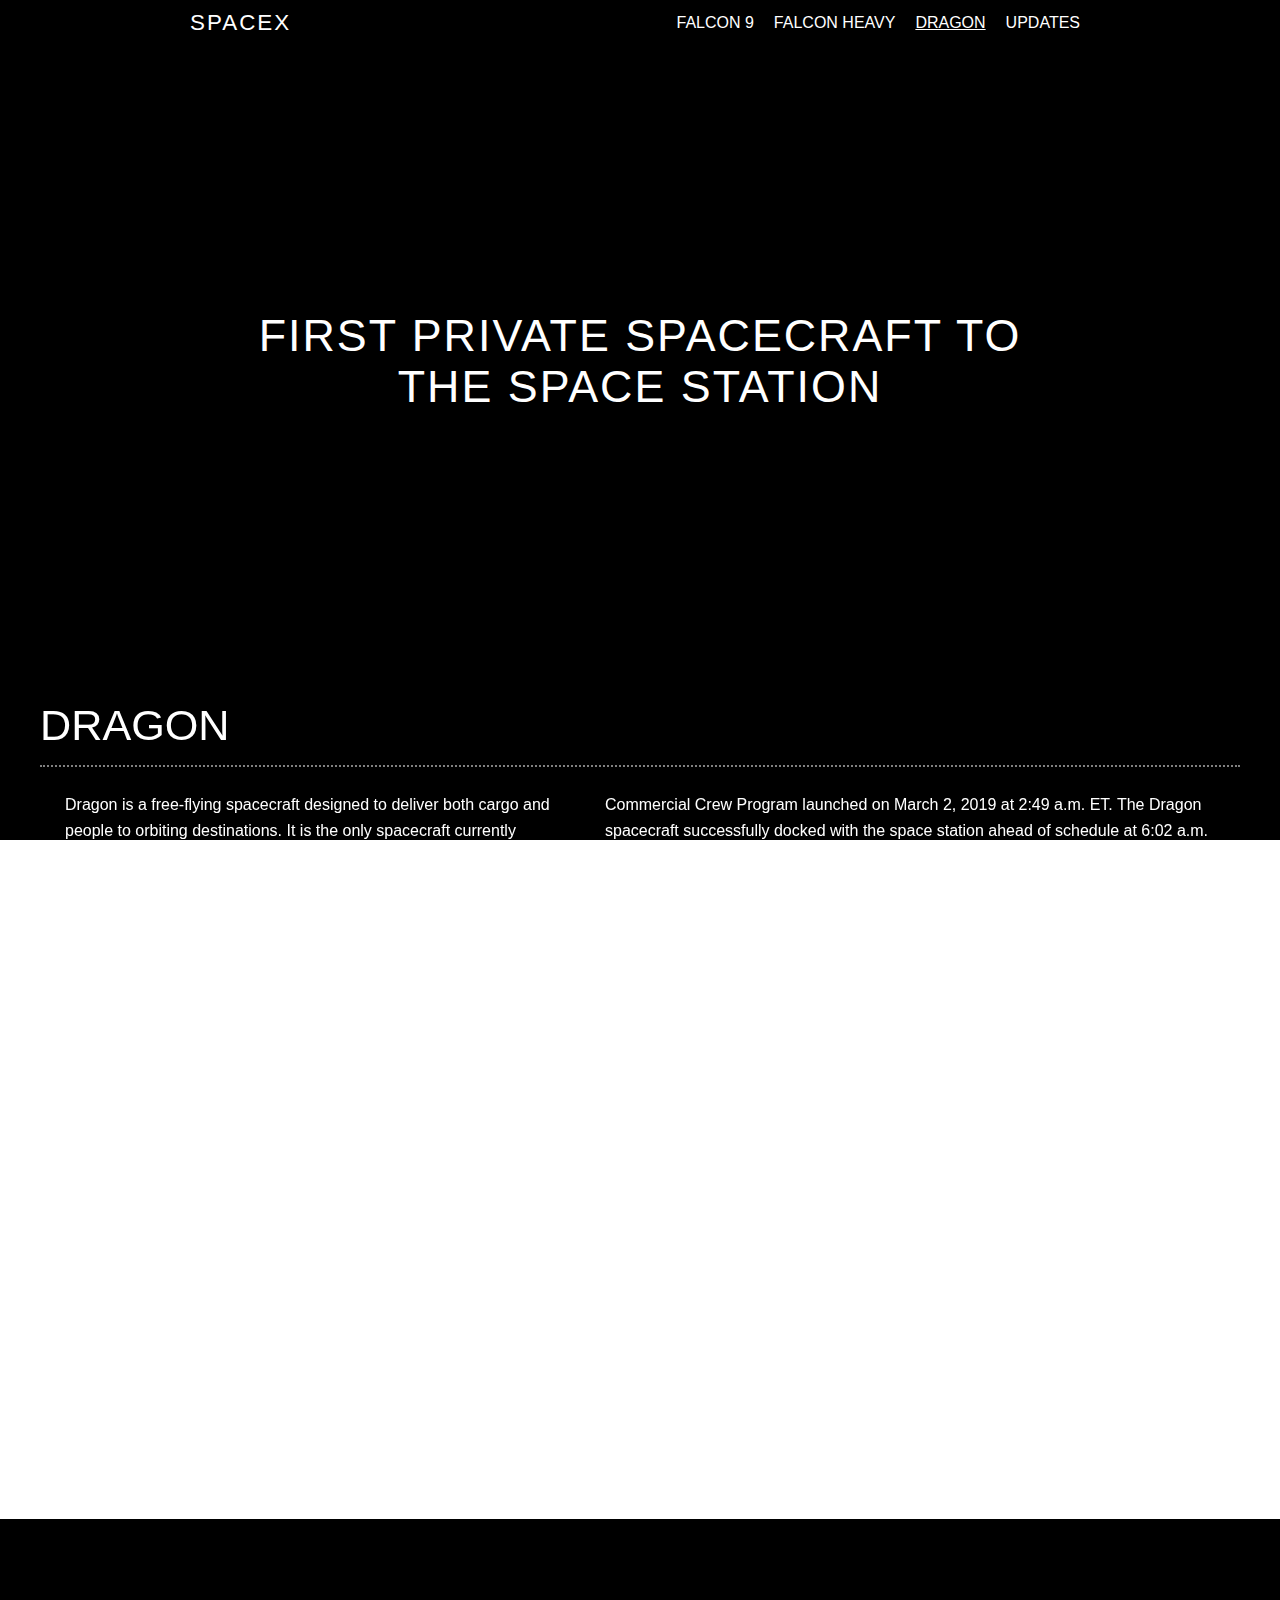
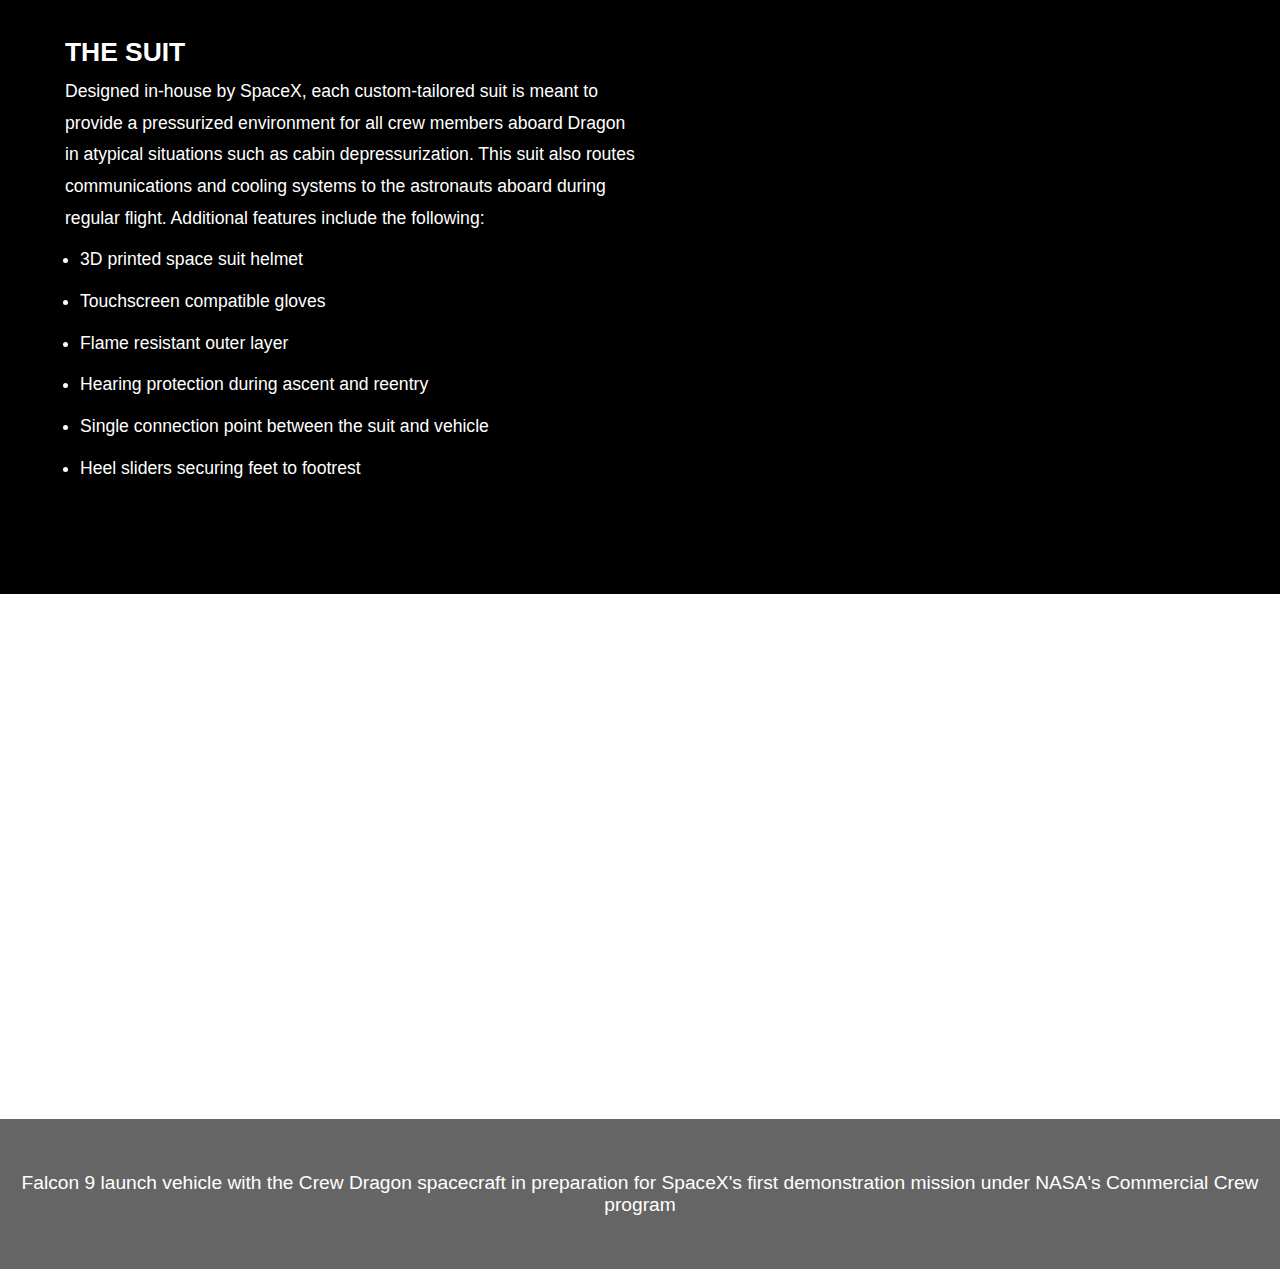
<file: dragon.html>
<!DOCTYPE html>
<html>

<head>
    <meta charset="utf-8">
    <meta http-equiv="X-UA-Compatible" content="IE=edge">
    <title>Dragon Rocket</title>
    <meta name="viewport" content="width=device-width, initial-scale=1">
    <link rel="stylesheet" href="./css/styles.css">

</head>

<body>

    <header>
        <!-- This navbar can use flexbox -->
        <nav>
            <div class="nav-container">
                <div class="title-container">
                    <!-- adding tab index for list items -->
                    <a href="#" class="logo">SpaceX</a>
                </div>

                <ul class="nav-links">
                    <li tabindex="0">Falcon 9</li>
                    <li tabindex="0">Falcon Heavy</li>
                    <li tabindex="0"> <a href="">Dragon</a> </li>
                    <li tabindex="0">Updates</li>
                </ul>
            </div>

        </nav>
    </header>

    <main>
        <div class="dragon-container">
            <section class="hero-dragon">
                <div class="landing-caption">
                    <h1>FIRST PRIVATE SPACECRAFT TO <br>
                        THE SPACE STATION</h1>
                </div>
            </section>

            <section class="background-video">
                <video loop muted autoplay
                    src="https://www.spacex.com/sites/spacex/files/spinningdragon_web4x3_text_callouts_v04_fix_1.mp4"></video>
                <div class="overlay">
                    <div class="dragon-title">
                        <h2>dragon</h2>
                    </div>

                    <div class="dragon-grid">
                        <div class="overview-content">

                            <p>Dragon is a free-flying spacecraft designed to deliver both cargo and people to orbiting
                                destinations. It is the only spacecraft currently flying that is capable of returning
                                significant amounts of cargo to Earth. Currently Dragon carries cargo to space, but it
                                was
                                designed from the beginning to carry humans. The first demonstration flight under NASA's
                            </p>
                        </div>

                        <div class="overview-content">

                            <p>Commercial Crew Program launched on March 2, 2019 at 2:49 a.m. ET. The Dragon spacecraft
                                successfully docked with the space station ahead of schedule at 6:02 a.m. ET on March 3,
                                2019,
                                becoming the first American spacecraft in history to autonomously dock with the
                                International
                                Space Station.</p>
                        </div>

                        <div class="overview-content">
                            <h2>OVERVIEW</h2>
                            <p>The Dragon spacecraft is capable of carrying up to 7 passengers to and from Earth orbit,
                                and
                                beyond. The pressurized section of the capsule is designed to carry both people and
                                environmentally sensitive cargo. Towards the base of the capsule and contained within
                                the
                                nose
                                cone are the Draco thrusters, which allow for orbital maneuvering.
                                <br />
                                Dragon’s trunk not only carries unpressurized cargo but also supports the spacecraft
                                during
                                ascent. The trunk remains attached to Dragon until shortly before reentry into Earth’s
                                atmosphere.</p>
                        </div>

                        <div class="overview-content"></div>

                    </div>


                </div>
            </section>

        </div>

        <div class="dragon-interior-vid">
            <iframe frameborder="0" scrolling="no" type="text/html"
                src="https://www.youtube.com/embed/mE_hCTfMdng?autoplay=0&fs=0&iv_load_policy=3&showinfo=0&rel=0&cc_load_policy=0&start=0&end=0&origin=https://youtubeembedcode.com"></iframe>
        </div>

        <div class="suit-container">
            <div class="suit-background">
                <div class="suit-content">
                    <div class="suit-info">
                        <h2>The suit</h2>
                        <p>Designed in-house by SpaceX, each custom-tailored suit is meant to provide a pressurized
                            environment for all crew members aboard Dragon in atypical situations such as cabin
                            depressurization. This suit also routes communications and cooling systems to the astronauts
                            aboard during regular flight. Additional features include the following:</p>
                        <ul>
                            <li>3D printed space suit helmet</li>
                            <li>Touchscreen compatible gloves</li>
                            <li>Flame resistant outer layer</li>
                            <li>Hearing protection during ascent and reentry</li>
                            <li>Single connection point between the suit and vehicle</li>
                            <li>Heel sliders securing feet to footrest</li>
                        </ul>
                    </div>

                </div>
            </div>

        </div>

        <div class="dragon-img-container">
            <div class="dragon-shuttle-image">
                <div class="dragon-caption-container">
                    <p>
                        Falcon 9 launch vehicle with the Crew Dragon spacecraft in preparation for SpaceX's first
                        demonstration mission under NASA's Commercial Crew program
                    </p>
                </div>
            </div>
        </div>




    </main>

</body>

</html>
</file>
<file: css/styles.css>
* {
  margin: 0;
  padding: 0;
  font-family: Arial, Helvetica, sans-serif;
  -webkit-box-sizing: border-box;
          box-sizing: border-box;
}

nav {
  width: 100vw;
  padding: 10px 0px;
  background-color: black;
  color: white;
}

nav .nav-container {
  display: -webkit-box;
  display: -ms-flexbox;
  display: flex;
  -webkit-box-pack: justify;
      -ms-flex-pack: justify;
          justify-content: space-between;
  max-width: 900px;
  margin: 0 auto;
}

nav .nav-links {
  display: -webkit-box;
  display: -ms-flexbox;
  display: flex;
  -webkit-box-align: center;
      -ms-flex-align: center;
          align-items: center;
}

@media only screen and (max-width: 420px) {
  nav .nav-links {
    display: none;
  }
}

nav .nav-links li {
  padding: 0px 10px;
  list-style: none;
  text-transform: uppercase;
  -webkit-text-decoration-style: none;
          text-decoration-style: none;
}

nav .nav-links li:hover {
  border-bottom: 3px solid purple;
}

nav .nav-links li a {
  color: white;
}

nav .title-container {
  width: 100px;
}

nav .title-container .logo {
  text-decoration: none;
  text-transform: uppercase;
  text-decoration: none;
  color: white;
  font-size: 1.4em;
  letter-spacing: 2px;
}

main {
  display: -ms-grid;
  display: grid;
}

main .landing-img {
  width: 100vw;
  height: 70vh;
  display: -ms-grid;
  display: grid;
  background-color: #eee;
  background-image: url("https://images.unsplash.com/photo-1457364847821-58861bbda116?ixlib=rb-1.2.1&auto=format&fit=crop&w=1350&q=80");
  background-repeat: no-repeat;
  background-size: cover;
}

main .landing-img .landing-caption {
  width: 100%;
  height: 100px;
  -ms-flex-item-align: end;
      -ms-grid-row-align: end;
      align-self: end;
  background-color: black;
  opacity: .5;
}

main .landing-img .landing-caption h1 {
  color: white;
}

main .main-content {
  max-width: 1200px;
  margin: 0 auto;
  text-align: center;
  margin-bottom: 50px;
}

main .main-content h2 {
  font-size: 1.1em;
  margin-top: 35px;
}

main .main-content .posts-container {
  max-width: 1200px;
  margin-top: 23px;
  margin: 0 auto;
}

main .main-content .posts-container .post {
  padding: 25px;
  margin: 10px;
  width: 100%;
  -webkit-box-shadow: 0 2px 5px 0 rgba(0, 0, 0, 0.25);
          box-shadow: 0 2px 5px 0 rgba(0, 0, 0, 0.25);
  display: -webkit-box;
  display: -ms-flexbox;
  display: flex;
  -ms-flex-wrap: wrap;
      flex-wrap: wrap;
  -webkit-box-pack: justify;
      -ms-flex-pack: justify;
          justify-content: space-between;
  -webkit-box-align: center;
      -ms-flex-align: center;
          align-items: center;
}

main .main-content h3 {
  font-size: 1em;
}

main .main-content img {
  height: 150px;
  max-width: 250px;
}

main .main-content a {
  color: skyblue;
  text-transform: lowercase;
  float: left;
}

.dragon-container {
  background-color: black;
  width: 100vw;
}

.dragon-container .hero-dragon {
  width: 100vw;
  height: 70vh;
  display: -webkit-box;
  display: -ms-flexbox;
  display: flex;
  color: white;
  -webkit-box-align: center;
      -ms-flex-align: center;
          align-items: center;
  -webkit-box-pack: center;
      -ms-flex-pack: center;
          justify-content: center;
  background-image: url("https://images.unsplash.com/photo-1460186136353-977e9d6085a1?ixlib=rb-1.2.1&ixid=eyJhcHBfaWQiOjEyMDd9&auto=format&fit=crop&w=2550&q=80");
  background-repeat: no-repeat;
  background-size: cover;
  text-align: center;
  margin-bottom: 10px;
}

.dragon-container .hero-dragon .landing-caption {
  letter-spacing: 2px;
  font-size: 1.4em;
}

.dragon-container .hero-dragon .landing-caption h1 {
  font-weight: 100;
}

.dragon-container .background-video {
  position: relative;
  margin: 0 auto;
  width: 1200px;
}

@media only screen and (max-width: 650px) {
  .dragon-container .background-video {
    width: 100vw;
    padding-bottom: 450px;
  }
}

.dragon-container .background-video video {
  width: 100%;
  position: relative;
  z-index: 0;
}

@media only screen and (max-width: 650px) {
  .dragon-container .background-video video {
    width: 100%;
    height: 700px;
    margin: 0 auto;
    -o-object-fit: contain;
       object-fit: contain;
  }
}

.dragon-container .background-video .overlay {
  position: absolute;
  top: 0;
  left: 0;
  color: white;
}

.dragon-container .background-video .overlay .dragon-title {
  display: block;
  width: 100%;
  border-bottom: 2px dotted grey;
  text-transform: uppercase;
  font-size: 1.8em;
}

@media only screen and (max-width: 650px) {
  .dragon-container .background-video .overlay .dragon-title {
    font-size: 1.2em;
  }
}

.dragon-container .background-video .overlay .dragon-title h2 {
  color: white;
  padding: 15px 0px;
  font-weight: 400;
}

.dragon-container .background-video .overlay .dragon-grid {
  display: -ms-grid;
  display: grid;
  -ms-grid-columns: 45% auto;
      grid-template-columns: 45% auto;
}

@media only screen and (max-width: 650px) {
  .dragon-container .background-video .overlay .dragon-grid {
    -ms-grid-columns: 1fr;
        grid-template-columns: 1fr;
  }
}

.dragon-container .background-video .overlay .dragon-grid .overview-content {
  padding: 25px;
  font-family: Arial,sans-serif;
  font-weight: normal;
  line-height: 1.6;
  text-transform: none;
}

.dragon-container .background-video .overlay .dragon-grid .overview-content:nth-child(4n) {
  height: 20vh;
}

@media only screen and (max-width: 650px) {
  .dragon-container .background-video .overlay .dragon-grid .overview-content:nth-child(4n) {
    -ms-grid-row: 2;
    grid-row: 2;
  }
}

@media only screen and (max-width: 650px) {
  .dragon-container .background-video .overlay .dragon-grid .overview-content:nth-child(4n) {
    padding: 15px;
    line-height: 1.2;
  }
}

.dragon-interior-vid {
  width: 100%;
}

.dragon-interior-vid iframe {
  width: 100%;
  height: 75vh;
  margin: 0 auto;
}

.suit-container {
  background-color: black;
  color: white;
}

.suit-container .suit-background {
  background-image: url("https://www.spacex.com/sites/spacex/files/suit_not_compressedv2_1_0.jpg");
  background-position: center;
  background-size: cover;
  background-repeat: no-repeat;
  margin: 0 auto;
  height: 75vh;
  max-width: 1200px;
  padding: 50px 0px;
}

.suit-container .suit-background .suit-content {
  height: 100%;
  display: -ms-grid;
  display: grid;
  -ms-grid-columns: 50% auto;
      grid-template-columns: 50% auto;
  justify-items: center;
  -webkit-box-align: center;
      -ms-flex-align: center;
          align-items: center;
}

.suit-container .suit-background .suit-content h2 {
  text-transform: uppercase;
}

.suit-container .suit-background .suit-content .suit-info {
  padding-left: 25px;
  line-height: 1.8;
  font-size: 1.1em;
}

@media only screen and (max-width: 1080px) {
  .suit-container .suit-background .suit-content .suit-info {
    font-size: .8em;
    line-height: 1.6;
  }
}

.suit-container .suit-background .suit-content .suit-info ul {
  margin-left: 15px;
  margin-top: 5px;
}

.suit-container .suit-background .suit-content .suit-info ul li {
  margin-top: 10px;
}

.dragon-img-container {
  height: 75vh;
}

.dragon-img-container .dragon-shuttle-image {
  background-image: url("https://images.unsplash.com/photo-1517976547714-720226b864c1?ixlib=rb-1.2.1&ixid=eyJhcHBfaWQiOjEyMDd9&auto=format&fit=crop&w=2550&q=80");
  height: 100%;
  background-size: cover;
  position: relative;
}

.dragon-img-container .dragon-shuttle-image .dragon-caption-container {
  position: absolute;
  height: 150px;
  width: 100%;
  background: black;
  opacity: .6;
  color: white;
  bottom: 0px;
  display: -webkit-box;
  display: -ms-flexbox;
  display: flex;
  -ms-flex-line-pack: center;
      align-content: center;
  -webkit-box-align: center;
      -ms-flex-align: center;
          align-items: center;
  text-align: center;
}

.dragon-img-container .dragon-shuttle-image .dragon-caption-container p {
  font-size: 1.2em;
}

.page-footer {
  background-color: black;
  color: white;
  padding: 15px 100px;
}

.page-footer__left {
  color: white;
}

.page-footer__links {
  display: -webkit-box;
  display: -ms-flexbox;
  display: flex;
  -webkit-box-align: center;
      -ms-flex-align: center;
          align-items: center;
  max-width: 400px;
}

@media only screen and (max-width: 420px) {
  .page-footer__links {
    -webkit-box-orient: vertical;
    -webkit-box-direction: normal;
        -ms-flex-direction: column;
            flex-direction: column;
  }
}

.page-footer__links li {
  color: white;
  list-style: none;
  text-transform: uppercase;
  font-size: .8em;
  padding-right: 10px;
}

.page-footer__copyright {
  color: lightgrey;
  font-size: .7em;
}
/*# sourceMappingURL=styles.css.map */
</file>
